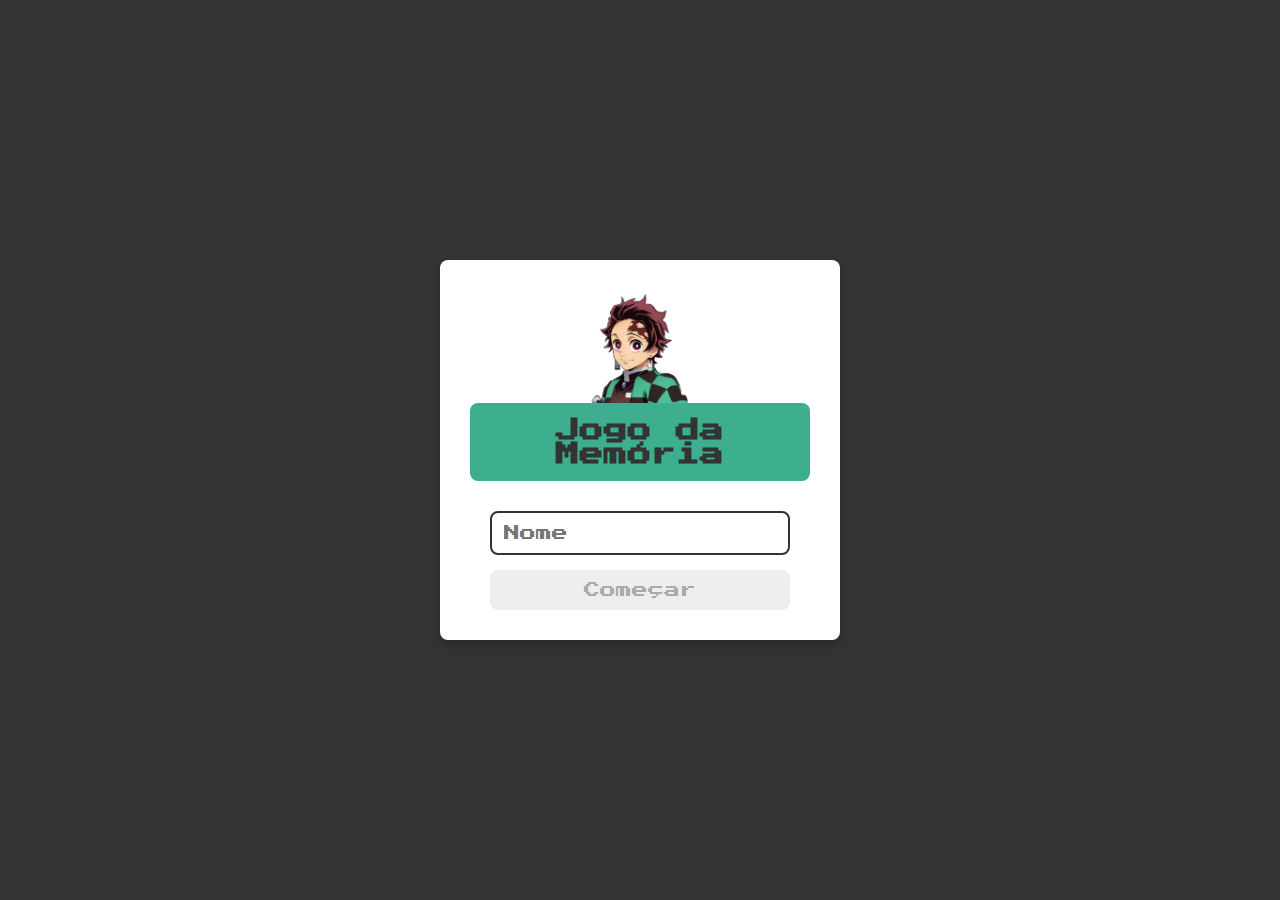
<file: index.html>
<!DOCTYPE html>
<html lang="en">
<head>
    <meta charset="UTF-8">
    <meta name="viewport" content="width=device-width, initial-scale=1.0">
    <title>Nome do Jogador</title>

    <link rel="stylesheet" href="./css/reset.css">
    <link rel="stylesheet" href="./css/login.css">

    <script defer src="./js/login.js"></script>
</head>
<body>
   <div class="container">
    <form class="login_form">

        <div class="login_header">
            <img src="./imagens/brain.png" alt="brain icon">
            <h1>Jogo da Memória</h1>
        </div>

        <input type="text" placeholder="Nome" class="login_input">
        <button type="submit" class="login_button" disabled>Começar</button>

    </form>
   </div>
</body>
</html>
</file>
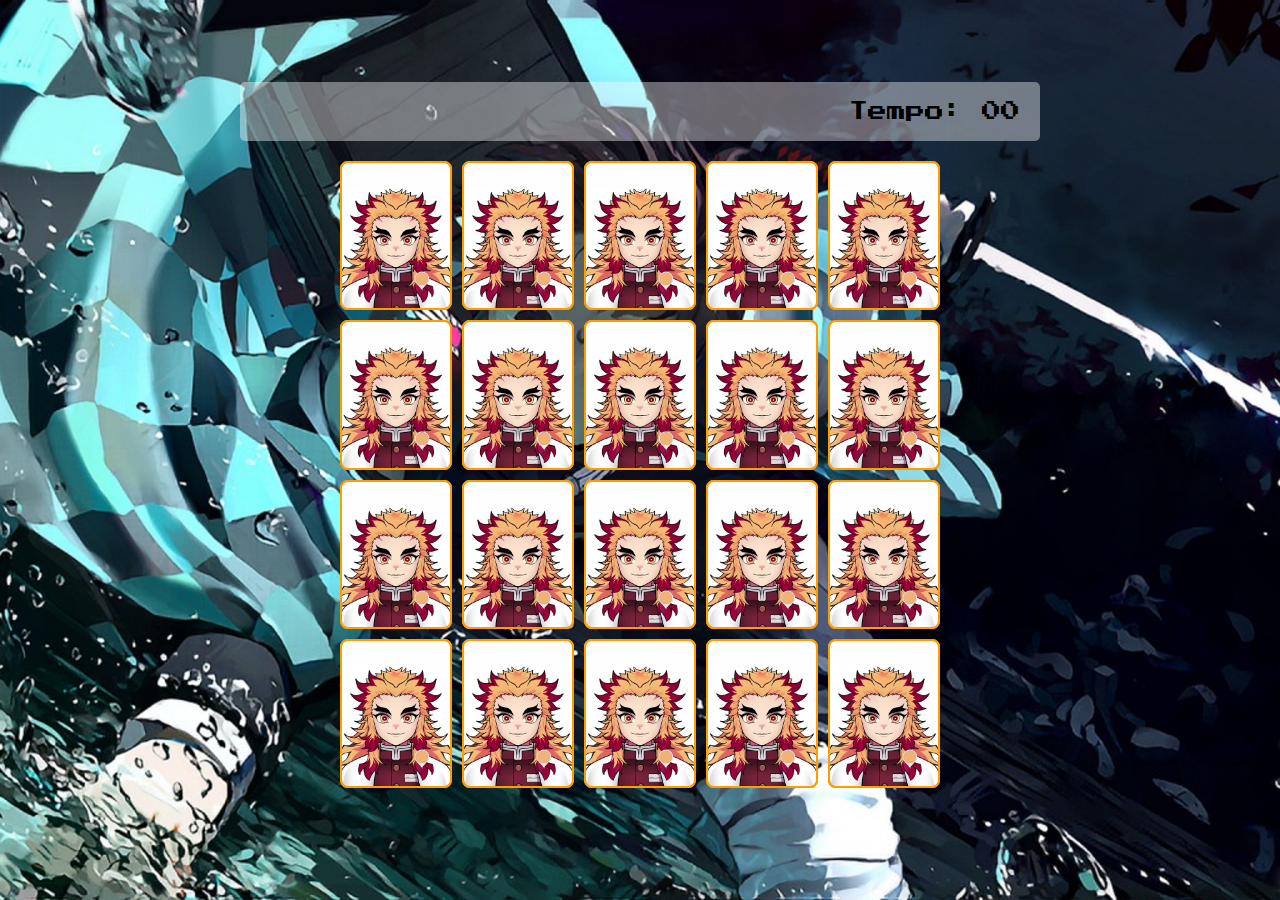
<file: pages/game.html>
<!DOCTYPE html>
<html lang="en">
<head>
    <meta charset="UTF-8">
    <meta name="viewport" content="width=device-width, initial-scale=1.0">
    <title>Memory Game</title>

    <link rel="stylesheet" href="../css/reset.css">
    <link rel="stylesheet" href="../css/game.css">

    <script defer src="../js/game.js"></script>
</head>
<body>
    <main>
        <header>
            <span class="player"></span>
            <span>Tempo: <span class="timer">00</span></span>
        </header>
        <div class="grid"></div>
        
    </main>
</body>
</html>
</file>
<file: css/login.css>
/* Estilização geral */
body {
    background-color: #333;
    margin: 0;
    font-family: Arial, sans-serif;
}

/* Centraliza o conteúdo */
.container {
    width: 100%;
    height: 100vh;
    display: flex;
    flex-direction: column;
    justify-content: center;
    align-items: center;
    padding: 20px;
}

/* Estilização do formulário */
.login_form {
    display: flex;
    flex-direction: column;
    align-items: center;
    justify-content: center;
    background-color: #fff;
    border-radius: 8px;
    padding: 30px;
    width: 100%;
    max-width: 400px;  /* Mantém um tamanho agradável */
    box-shadow: 0 4px 10px rgba(0, 0, 0, 0.2);
}

/* Cabeçalho do login */
.login_header {
    display: flex;
    flex-direction: column;
    align-items: center;
    justify-content: center;
    margin-bottom: 30px;
}

.login_header img {
    width: 150px;
    max-width: 100%;
}

.login_header h1 {
    background-color: rgb(61, 175, 143);
    color: #333;
    font-size: 1.5em;
    padding: 15px;
    border-radius: 8px;
    text-align: center;
}

/* Campos de entrada */
.login_input {
    border: 2px solid #333;
    border-radius: 8px;
    color: #333;
    font-size: 1em;
    margin-bottom: 15px;
    width: 100%;
    padding: 12px;
    outline: none;
    max-width: 300px;
    transition: border-color 0.3s;
}

.login_input:focus {
    border-color: rgb(61, 175, 143);
}

/* Botão de login */
.login_button {
    background-color: rgb(61, 175, 143);
    border-radius: 8px;
    color: #fff;
    cursor: pointer;
    font-size: 1em;
    padding: 12px;
    width: 100%;
    max-width: 300px;
    transition: background-color 0.3s ease;
    border: none;
}

.login_button:hover {
    background-color: rgb(0, 116, 83);
}

.login_button:disabled {
    background-color: #eee;
    color: #aaa;
    cursor: auto;
}

/* 🔹 🔹 🔹 🔹 🔹 RESPONSIVIDADE 🔹 🔹 🔹 🔹 🔹 */

/* Telas menores (até 768px) */
@media (max-width: 768px) {
    .login_form {
        padding: 20px;
        max-width: 90%;
    }

    .login_header h1 {
        font-size: 1.3em;
        padding: 12px;
    }

    .login_input,
    .login_button {
        max-width: 100%;
    }
}

/* Telas muito pequenas (até 480px) */
@media (max-width: 480px) {
    .login_form {
        padding: 15px;
    }

    .login_header h1 {
        font-size: 1.1em;
        padding: 10px;
    }

    .login_input {
        font-size: 0.9em;
        padding: 10px;
    }

    .login_button {
        font-size: 0.9em;
        padding: 10px;
    }
}
</file>
<file: css/game.css>
/* Configuração principal do layout */
main {
    display: flex;
    flex-direction: column;
    width: 100%;
    min-height: 100vh;
    align-items: center;
    justify-content: center;
    padding: 20px 20px 50px;
    background-image: url('../imagens/bg.jpg');
    background-size: cover;
    background-position: center;
}

/* Estilo do cabeçalho */
header {
    display: flex;
    align-items: center;
    justify-content: space-between;
    max-width: 800px;
    width: 100%;
    padding: 20px;
    margin-bottom: 20px;
    border-radius: 5px;
    background-color: rgba(255, 255, 255, 0.4);
    font-size: 1.2em;
    text-align: center;
}

/* Estilização da grade (grid) */
.grid {
    display: grid;
    grid-template-columns: repeat(auto-fit, minmax(100px, 1fr));
    gap: 10px;
    width: 90%;
    max-width: 600px;
    margin: 0 auto;
}

/* Estilização das cartas */
.card {
    width: 100%;
    aspect-ratio: 3 / 4; /* Mantém a proporção da carta */
    background-color: #777777;
    border-radius: 8px;
    position: relative;
    transition: transform 400ms ease, box-shadow 400ms ease;
    transform-style: preserve-3d;
    cursor: pointer;
}

/* Faces da carta */
.face {
    width: 100%;
    height: 100%;
    position: absolute;
    background-size: cover;
    background-position: center;
    border: 2px solid #ff9d00;
    border-radius: 8px;
    transition: transform 400ms ease;
}

/* Face da frente */
.front {
    transform: rotateY(180deg);
}

/* Face de trás */
.back {
    background-image: url("../imagens/back.png");
    backface-visibility: hidden;
}

/* Animação para virar a carta */
.reveal_card {
    transform: rotateY(180deg);
}

/* Cartas desativadas (já encontradas) */
.disabled_card {
    filter: saturate(0);
    opacity: 0.5;
}


/* 🔹 🔹 🔹 🔹 🔹 RESPONSIVIDADE 🔹 🔹 🔹 🔹 🔹 */

/* Telas menores (até 768px) */
@media (max-width: 768px) {
    .grid {
        grid-template-columns: repeat(auto-fit, minmax(80px, 1fr));
        gap: 8px;
    }

    header {
        font-size: 1em;
        padding: 15px;
    }

    .card {
        border-radius: 6px;
    }

    .face {
        border-radius: 6px;
    }
}

/* Telas muito pequenas (até 480px) */
@media (max-width: 480px) {
    .grid {
        grid-template-columns: repeat(auto-fit, minmax(70px, 1fr));
        gap: 5px;
    }

    .card {
        border-radius: 5px;
    }

    header {
        flex-direction: column;
        text-align: center;
        font-size: 0.9em;
        padding: 10px;
    }
}
</file>
